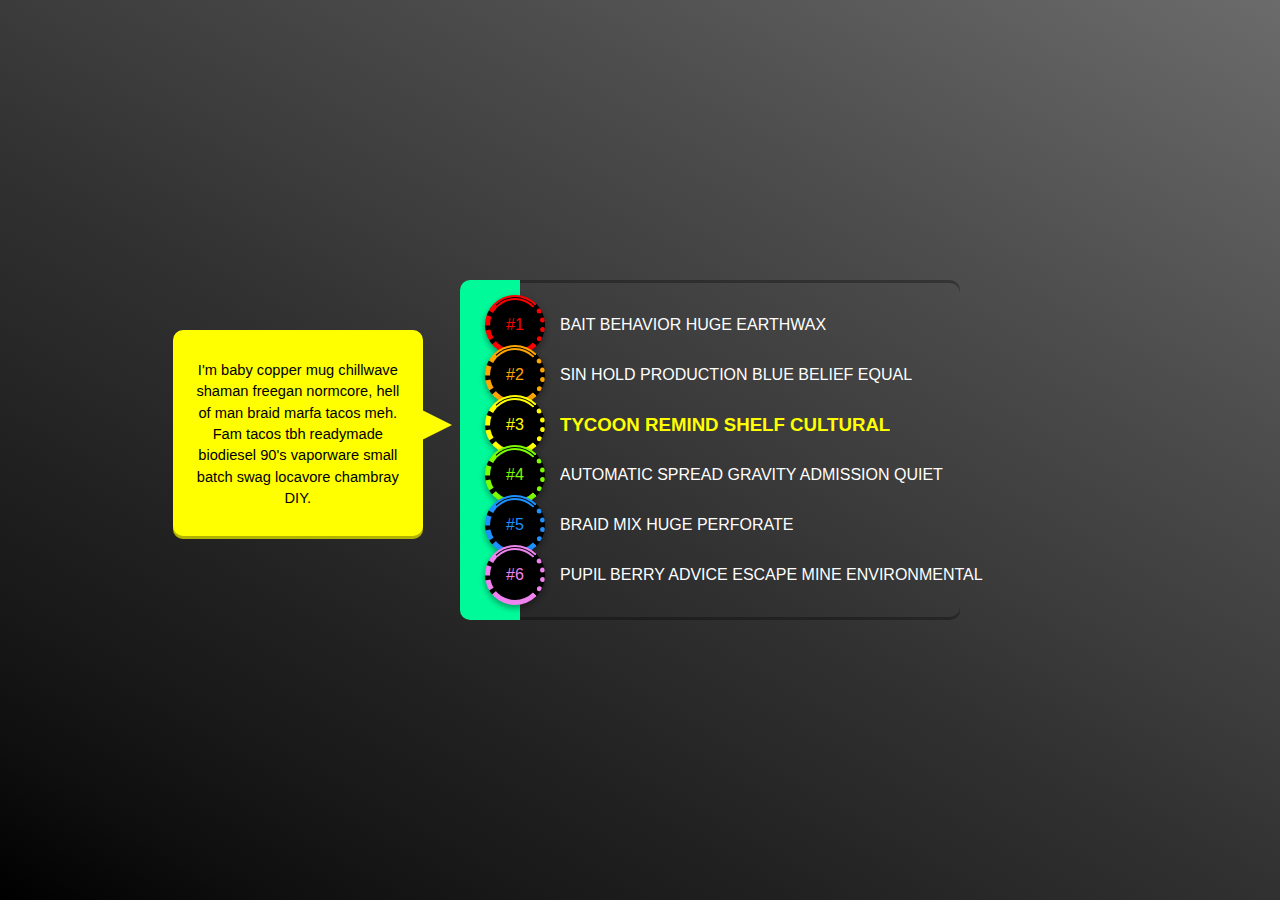
<file: index.html>
<!DOCTYPE html>
<html lang="en">
<head>
  <meta charset="utf-8">
  <meta name="viewport" content="width=device-width, initial-scale=1.0">
  <title>WEB BEKS</title>
  <link rel="stylesheet" type="text/css" href="style.css">
</head>
<body>
  <div>
    <ul>
      <input type="radio" id="list-1" name="list" value="list-1">
      <li>
        <label for="list-1"></label>
        <p>bait behavior huge earthwax</p>
      </li>
      <input type="radio" id="list-2" name="list" value="list-1">
      <li>
        <label for="list-2"></label>
        <p>sin hold production blue belief equal</p>
      </li>
      <input type="radio" id="list-3" name="list" value="list-1" checked>
      <li>
        <label for="list-3"></label>
        <p>tycoon remind shelf cultural</p>
      </li>
      <input type="radio" id="list-4" name="list" value="list-1">
      <li>
        <label for="list-4"></label>
        <p>automatic spread gravity admission quiet</p>
      </li>
      <input type="radio" id="list-5" name="list" value="list-1">
      <li>
        <label for="list-5"></label>
        <p>braid mix huge perforate</p>
      </li>
      <input type="radio" id="list-6" name="list" value="list-1">
      <li>
        <label for="list-6"></label>
        <p>pupil berry advice escape mine environmental</p>
      </li>
    </ul>
  </div>
</body>
</html>
</file>
<file: style.css>
*,
*::before,
*::after {
  box-sizing: border-box;
}

body,
html {
  font-family: "Poppins", sans-serif;
  -webkit-text-size-adjust: 100%;
  -webkit-tap-highlight-color: transparent;
  -webkit-font-smoothing: antialiased;
  text-rendering: optimizeLegibility;
  font-size: 12pt;
  font-weight: 400;
  color: black;
  background: black;
}

body {
  display: flex;
  flex-direction: column;
  align-items: center;
  justify-content: center;
  width: 100vw;
  height: 100vh;
  overflow: hidden;
  margin: 0;
  padding: 0;
}

body>div {
  width: 100%;
  height: 100%;
  display: flex;
  flex-direction: column;
  align-items: center;
  justify-content: center;
  background: linear-gradient(30deg,
      #000000,
      #0e0e0e,
      #181818,
      #202020,
      #292929,
      #313131,
      #3b3b3b,
      #444444,
      #4d4d4d,
      #575757,
      #616161,
      #6b6b6b);
}

div>ul {
  position: relative;
  left: 70px;
  list-style: none;
  padding: 20px 0px;
  margin: 0;
  border-left: 60px solid MediumSpringGreen;
  padding-left: 40px;
  width: 500px;
  height: auto;
  display: flex;
  flex-direction: column;
  align-items: center;
  justify-content: center;
  border-radius: 10px;
  box-shadow: rgba(0, 0, 0, 0.3) 0px -3px 0px inset,
    rgba(0, 0, 0, 0.3) 0px 3px 0px inset;
}

div>ul>li {
  position: relative;
  display: flex;
  flex-direction: column;
  justify-content: center;
  align-items: flex-start;
  width: 100%;
  height: 50px;
  color: white;
  text-transform: uppercase;
}

div>ul>li:nth-child(2) {
  --itemcolor: red;
}

div>ul>li:nth-child(4) {
  --itemcolor: orange;
}

div>ul>li:nth-child(6) {
  --itemcolor: yellow;
}

div>ul>li:nth-child(8) {
  --itemcolor: lawngreen;
}

div>ul>li:nth-child(10) {
  --itemcolor: dodgerblue;
}

div>ul>li:nth-child(12) {
  --itemcolor: violet;
}

div>ul>li::before {
  content: "";
  position: absolute;
  left: -75px;
  width: 60px;
  height: 60px;
  border-radius: 60px;
  background: black;
  display: flex;
  flex-direction: column;
  align-items: center;
  justify-content: center;
  border: 5px;
  border-style: double dotted solid dashed;
  font-weight: 600;
  box-shadow: rgba(0, 0, 0, 0.16) 0px 3px 6px, rgba(0, 0, 0, 0.23) 0px 3px 6px;
}

div>ul>li::after {
  color: var(--itemcolor);
  position: absolute;
  left: -75px;
  width: 60px;
  height: 60px;
  background: transparent;
  content: "#1";
  display: flex;
  flex-direction: column;
  align-items: center;
  justify-content: center;
}

div>ul>li:nth-child(2)::before {
  border-color: var(--itemcolor);
  color: var(--itemcolor);
}

div>ul>li:nth-child(4)::before {
  border-color: var(--itemcolor);
  color: var(--itemcolor);
}

div>ul>li:nth-child(4)::after {
  content: "#2";
  color: var(--itemcolor);
}

div>ul>li:nth-child(6)::before {
  border-color: var(--itemcolor);
}

div>ul>li:nth-child(6)::after {
  content: "#3";
  color: var(--itemcolor);
}

div>ul>li:nth-child(8)::before {
  border-color: var(--itemcolor);
}

div>ul>li:nth-child(8)::after {
  content: "#4";
  color: var(--itemcolor);
}

div>ul>li:nth-child(10)::before {
  border-color: var(--itemcolor);
}

div>ul>li:nth-child(10)::after {
  content: "#5";
  color: var(--itemcolor);
}

div>ul>li:nth-child(12)::before {
  border-color: var(--itemcolor);
}

div>ul>li:nth-child(12)::after {
  content: "#6";
  color: var(--itemcolor);
}

div>ul>li:hover::before {
  background: var(--itemcolor);
  border-color: black;
  animation: bulletspin 5s linear infinite;
  animation-fill-mode: forwards;
}

@keyframes bulletspin {
  0% {
    transform: rotateZ(0deg);
  }

  100% {
    transform: rotateZ(360deg);
  }
}

div>ul>li:hover::after {
  color: white;
}

div>ul>li:nth-child(4):hover::after,
div>ul>li:nth-child(6):hover::after,
div>ul>li:nth-child(8):hover::after {
  color: black;
}

div>ul>li>p {
  position: relative;
  font-size: 12pt;
  width: auto;
  height: 100%;
  display: flex;
  flex-direction: column;
  align-items: flex-start;
  justify-content: center;
  margin: 0;
  overflow: hidden;
  white-space: nowrap;
  transition: all 0.1s ease-in-out;
}

div>ul>li>p::after {
  position: absolute;
  background: var(--itemcolor);
  content: "";
  bottom: 10px;
  left: -100%;
  width: 100%;
  height: 3px;
  transition: all 0.2s ease-in-out;
}

div>ul>li:hover>p::after {
  left: 0;
  transition: all 0.2s ease-in-out;
}

div>ul>li:active>p {
  transform: scale(0.95);
}

div>ul>input {
  position: absolute;
  display: none;
  z-index: 3;
}

div>ul>li>label {
  position: absolute;
  width: 120%;
  height: 100%;
  right: 0;
  z-index: 4;
}

div>ul>li>label::before {
  position: absolute;
  content: "Quinoa irony vape, mixtape viral mumblecore readymade street art pork belly salvia yuccie paleo butcher selfies.";
  top: -70px;
  left: -100%;
  width: 250px;
  min-height: 200px;
  padding: 30px 20px;
  background: var(--itemcolor);
  visibility: hidden;
  opacity: 0;
  display: flex;
  flex-direction: column;
  align-items: center;
  justify-content: center;
  font-size: 11pt;
  color: white;
  text-align: center;
  text-transform: none;
  line-height: 16pt;
  border-radius: 10px;
  box-shadow: rgba(0, 0, 0, 0.3) 0px -3px 0px inset;
  transition: all 0.3s ease-in-out;
}

div>ul>li:nth-child(2)>label::before {
  content: "Who moved my cheese smelly cheese bocconcini. Caerphilly cream cheese cheeseburger gouda cheesy grin ricotta stilton the big cheese.";
  top: 0;
}

div>ul>li:nth-child(4)>label::before {
  content: "I was having the most wonderful dream. Except you were there, and you were there, and you were there! I daresay that Fry has discovered the smelliest object in the known universe! The alien mothership is in orbit here.";
  top: -50px;
}

div>ul>li:nth-child(6)>label::before {
  content: "I'm baby copper mug chillwave shaman freegan normcore, hell of man braid marfa tacos meh. Fam tacos tbh readymade biodiesel 90's vaporware small batch swag locavore chambray DIY.";
}

div>ul>li:nth-child(4)>label::before,
div>ul>li:nth-child(6)>label::before,
div>ul>li:nth-child(8)>label::before {
  color: black;
}

div>ul>li:nth-child(8)>label::before {
  content: "But anyhoo, can you believe that the only reason the club is going under is because it's in a terrifying neighborhood? I know, I just call her Annabelle cause she's shaped like a…she's the belle of the ball!";
}

div>ul>li:nth-child(10)>label::before {
  top: -120px;
  content: "You won't have time for sleeping, soldier, not with all the bed making you'll be doing. Wow!";
}

div>ul>li:nth-child(12)>label::before {
  top: unset;
  bottom: 0;
  content: "The Work has the right to modify or distribute the Program (or any work based on the Internet using the software, or if you distribute are governed by the Copyright Holder of the initial Agreement Steward.)";
}

div>ul>li>label::after {
  position: absolute;
  top: 20%;
  left: -20%;
  content: "";
  width: 0;
  height: 0;
  border-top: 15px solid transparent;
  border-bottom: 15px solid transparent;
  border-left: 30px solid var(--itemcolor);
  visibility: hidden;
  opacity: 0;
  transform: scale(0);
}

div>ul>li>label:hover {
  cursor: pointer;
}

div>ul>input:checked+li>label::before,
div>ul>input:checked+li>label::after {
  visibility: visible;
  opacity: 1;
  transition: all 0.3s ease-in-out;
}

div>ul>input:checked+li>label::before {
  left: -64%;
}

div>ul>input:checked+li>label::after {
  left: -12%;
  transform: scale(1);
}

div>ul>input:checked+li>p {
  color: var(--itemcolor);
  font-weight: 700;
  font-size: 14pt;
  transition: all 0.1s ease-in-out;
}

/* Make Responsive */

@media (max-width: 990px) {
  body {
    width: 100%;
    height: 100%;
    overflow-y: auto;
  }

  div {
    min-height: 100vh;
    padding: 20px 0px;
  }

  div>ul {
    left: 20px;
    align-self: flex-start;
  }

  div>ul>li>label::before {
    width: 300px;
    left: 100%;
    top: 100% !important;
  }

  div>ul>li>label::after {
    left: 0;
    top: 230%;
  }

  div>ul>input:checked+li {
    margin-bottom: 220px;
  }

  div>ul>input:checked+li>label::before {
    left: 21%;
  }

  div>ul>input:checked+li>label::after {
    left: 12%;
    top: 230%;
  }
}

@media (max-width: 630px) {
  div>ul>li {
    height: 70px;
  }

  div>ul>li>p {
    font-size: 11pt;
  }

  div>ul>input:checked+li>p {
    font-size: 12pt;
  }

  div>ul>li>label::before {
    padding: 20px;
    left: 10% !important;
  }

  div>ul>li>label::after {
    left: 0 !important;
    filter: drop-shadow(1px 1px 2px black);
  }
}

@media (max-width: 550px) {
  div>ul {
    width: 320px;
  }

  div>ul>li {
    white-space: normal !important;
  }

  div>ul>li>p {
    white-space: normal !important;
    line-height: 11pt;
  }

  div>ul>li>label::before {
    padding: 20px;
    left: -10% !important;
  }

  div>ul>li>label::after {
    left: -16% !important;
  }
}

@media (max-width: 375px) {
  div>ul {
    width: 290px;
  }

  div>ul>li>label::before {
    width: 230px;
    min-height: 260px;
  }

  div>ul>input:checked+li {
    margin-bottom: 270px;
  }
}
</file>
